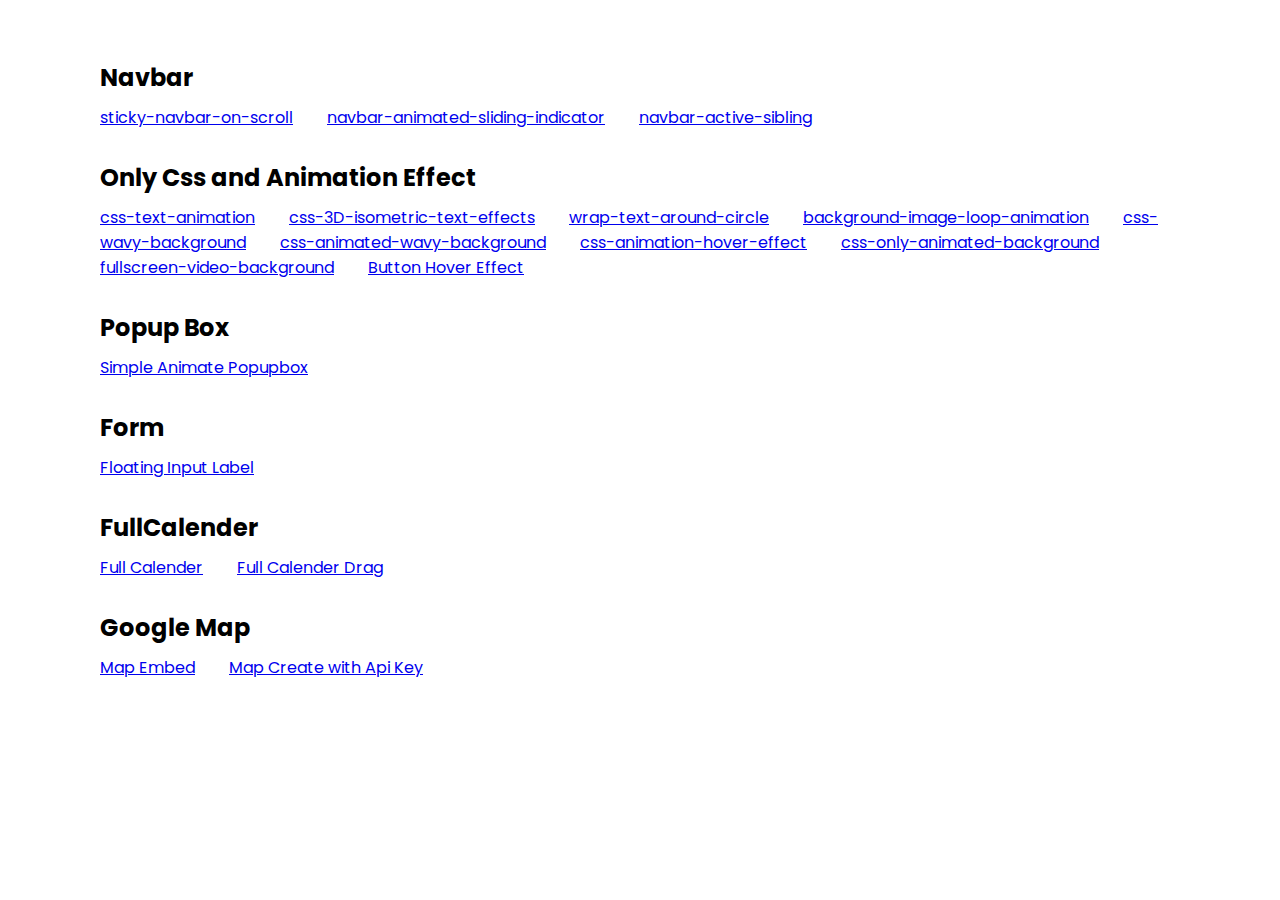
<file: index.html>
<!DOCTYPE html>
<html lang="en">
<head>
    <meta charset="UTF-8">
    <meta http-equiv="X-UA-Compatible" content="IE=edge">
    <meta name="viewport" content="width=device-width, initial-scale=1.0">
    <title>All</title>
</head>
<link rel="stylesheet" href="style.css">
<body >
    <div class="menuz">
        <div class="gsectionz">
            <h2>Navbar</h2>
            <a href="./components/sticky-navbar-on-scroll/index.html" target="_blank" class="mr-30">sticky-navbar-on-scroll</a>
            <a href="./components/navbar-animated-sliding-indicator/index.html" target="_blank" class="mr-30">navbar-animated-sliding-indicator</a>
            <a href="./components/navbar-active-sibling/index.html" target="_blank" class="mr-30">navbar-active-sibling</a>
        </div>
        <div class="gsectionz">
            <h2> Only Css and Animation Effect</h2>
            <a href="./components/css-text-animation/index.html" target="_blank" class="mr-30">css-text-animation</a>
            <a href="./components/css-3D-isometric-text-effects/index.html" target="_blank" class="mr-30">css-3D-isometric-text-effects</a>
            <a href="./components/wrap-text-around-circle/index.html" target="_blank" class="mr-30">wrap-text-around-circle</a>
            <a href="./components/background-image-loop-animation/index.html" target="_blank" class="mr-30">background-image-loop-animation</a>
            <a href="./components/css-wavy-background/index.html" target="_blank" class="mr-30">css-wavy-background</a>
            <a href="./components/css-animated-wavy-background/index.html" target="_blank" class="mr-30">css-animated-wavy-background</a>
            <a href="./components/css-animation-hover-effect/index.html" target="_blank" class="mr-30">css-animation-hover-effect</a>
            <a href="./components/css-only-animated-background/index.html" target="_blank" class="mr-30">css-only-animated-background</a>
            <a href="./components/fullscreen-video-background/index.html" target="_blank" class="mr-30">fullscreen-video-background</a>
            <a href="./components/button-hover-effect/index.html" target="_blank" class="mr-30">Button Hover Effect</a>
            <!-- <a href="#" target="_blank" class="mr-30"></a> -->
        </div>
        <div class="gsectionz">
            <h2>Popup Box</h2>
            <a href="./pages/simple-animate-popupbox/popupbox.html" target="_blank" class="mr-30">Simple Animate Popupbox</a>
        </div>
        <div class="gsectionz">
            <h2>Form</h2>
            <a href="./components/floating-input-label/index.html" target="_blank" class="mr-30">Floating Input Label</a>
        </div>
        <div class="gsectionz">
            <h2>FullCalender</h2>
            <a href="./components/fullcalender/index.html" target="_blank" class="mr-30">Full Calender</a>
            <a href="./components/fullcalendar-drag/index.html" target="_blank" class="mr-30">Full Calender Drag</a>
        </div>
        <div class="gsectionz">
            <h2>Google Map</h2>
            <a href="./components/add-embed-google-map/index.html" target="_blank" class="mr-30">Map Embed</a>
            <a href="./components/google-map/index.html" target="_blank" class="mr-30">Map Create with Api Key</a>
        </div>
    </div>
    <script src="./libraries/jQuery/jquery.min.js"></script>
    <script src="script.js"></script>
</body>
</html>
</file>
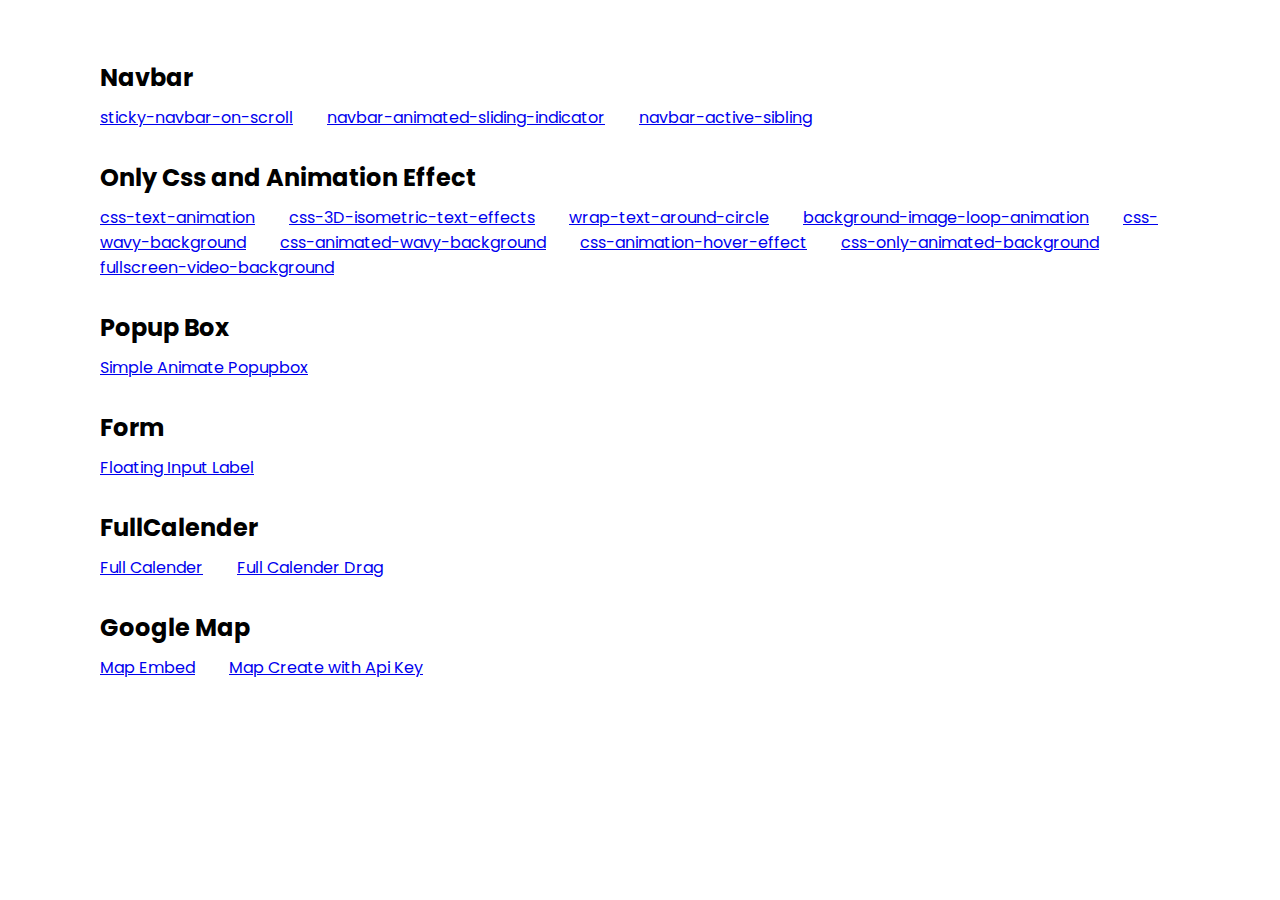
<file: src/index.html>
<!DOCTYPE html>
<html lang="en">
<head>
    <meta charset="UTF-8">
    <meta http-equiv="X-UA-Compatible" content="IE=edge">
    <meta name="viewport" content="width=device-width, initial-scale=1.0">
    <title>All</title>
</head>
<link rel="stylesheet" href="style.css">
<body >
    <div class="menuz">
        <div class="gsectionz">
            <h2>Navbar</h2>
            <a href="./components/sticky-navbar-on-scroll/index.html" target="_blank" class="mr-30">sticky-navbar-on-scroll</a>
            <a href="./components/navbar-animated-sliding-indicator/index.html" target="_blank" class="mr-30">navbar-animated-sliding-indicator</a>
            <a href="./components/navbar-active-sibling/index.html" target="_blank" class="mr-30">navbar-active-sibling</a>
        </div>
        <div class="gsectionz">
            <h2> Only Css and Animation Effect</h2>
            <a href="./components/css-text-animation/index.html" target="_blank" class="mr-30">css-text-animation</a>
            <a href="./components/css-3D-isometric-text-effects/index.html" target="_blank" class="mr-30">css-3D-isometric-text-effects</a>
            <a href="./components/wrap-text-around-circle/index.html" target="_blank" class="mr-30">wrap-text-around-circle</a>
            <a href="./components/background-image-loop-animation/index.html" target="_blank" class="mr-30">background-image-loop-animation</a>
            <a href="./components/css-wavy-background/index.html" target="_blank" class="mr-30">css-wavy-background</a>
            <a href="./components/css-animated-wavy-background/index.html" target="_blank" class="mr-30">css-animated-wavy-background</a>
            <a href="./components/css-animation-hover-effect/index.html" target="_blank" class="mr-30">css-animation-hover-effect</a>
            <a href="./components/css-only-animated-background/index.html" target="_blank" class="mr-30">css-only-animated-background</a>
            <a href="./components/fullscreen-video-background/index.html" target="_blank" class="mr-30">fullscreen-video-background</a>
            <!-- <a href="#" target="_blank" class="mr-30"></a>
            <a href="#" target="_blank" class="mr-30"></a>
            <a href="#" target="_blank" class="mr-30"></a> -->
        </div>
        <div class="gsectionz">
            <h2>Popup Box</h2>
            <a href="./pages/simple-animate-popupbox/popupbox.html" target="_blank" class="mr-30">Simple Animate Popupbox</a>
        </div>
        <div class="gsectionz">
            <h2>Form</h2>
            <a href="./components/floating-input-label/index.html" target="_blank" class="mr-30">Floating Input Label</a>
        </div>
        <div class="gsectionz">
            <h2>FullCalender</h2>
            <a href="./components/fullcalender/index.html" target="_blank" class="mr-30">Full Calender</a>
            <a href="./components/fullcalendar-drag/index.html" target="_blank" class="mr-30">Full Calender Drag</a>
        </div>
        <div class="gsectionz">
            <h2>Google Map</h2>
            <a href="./components/add-embed-google-map/index.html" target="_blank" class="mr-30">Map Embed</a>
            <a href="./components/google-map/index.html" target="_blank" class="mr-30">Map Create with Api Key</a>
        </div>
    </div>
    <script src="./libraries/jQuery/jquery.min.js"></script>
    <script src="script.js"></script>
</body>
</html>
</file>
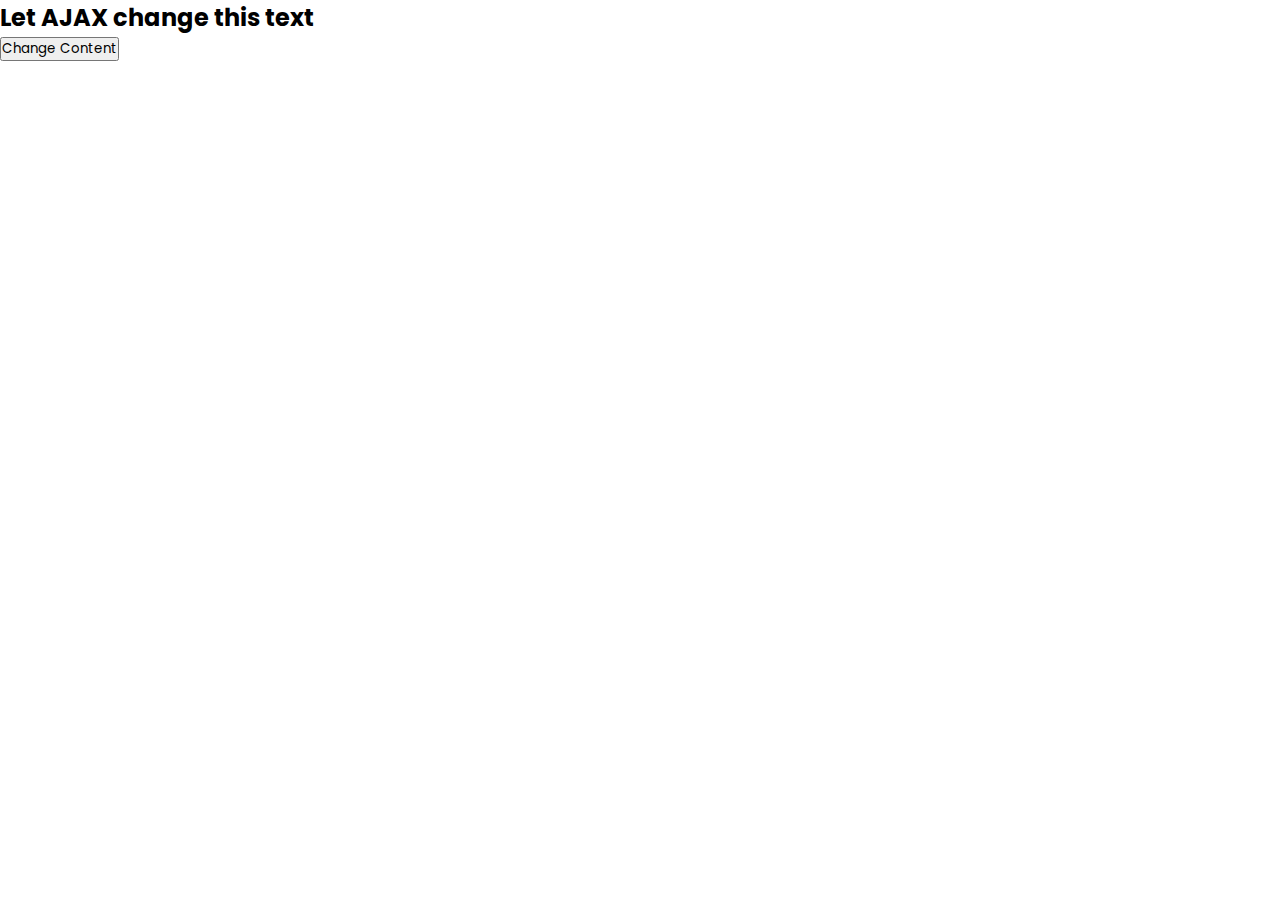
<file: components/ajax-test/index.html>
<!DOCTYPE html>
<html lang="en">
<head>
  <meta charset="UTF-8">
  <meta http-equiv="X-UA-Compatible" content="IE=edge">
  <meta name="viewport" content="width=device-width, initial-scale=1.0">
  <title>AJAX</title>
</head>
<link rel="stylesheet" href="style.css">
<body>
  <div id="demo">
    <h2>Let AJAX change this text</h2>
    <button type="button" onclick="loadDoc()">Change Content</button>
  </div>
  
  <script>
    function loadDoc() {
      const xhttp = new XMLHttpRequest();
      xhttp.onload = function() {
        document.getElementById("demo").innerHTML = this.responseText;
      }
      xhttp.open("GET", "ajax_info.txt", true);
      xhttp.send();
    }
  </script>
</body>
</html>
</file>
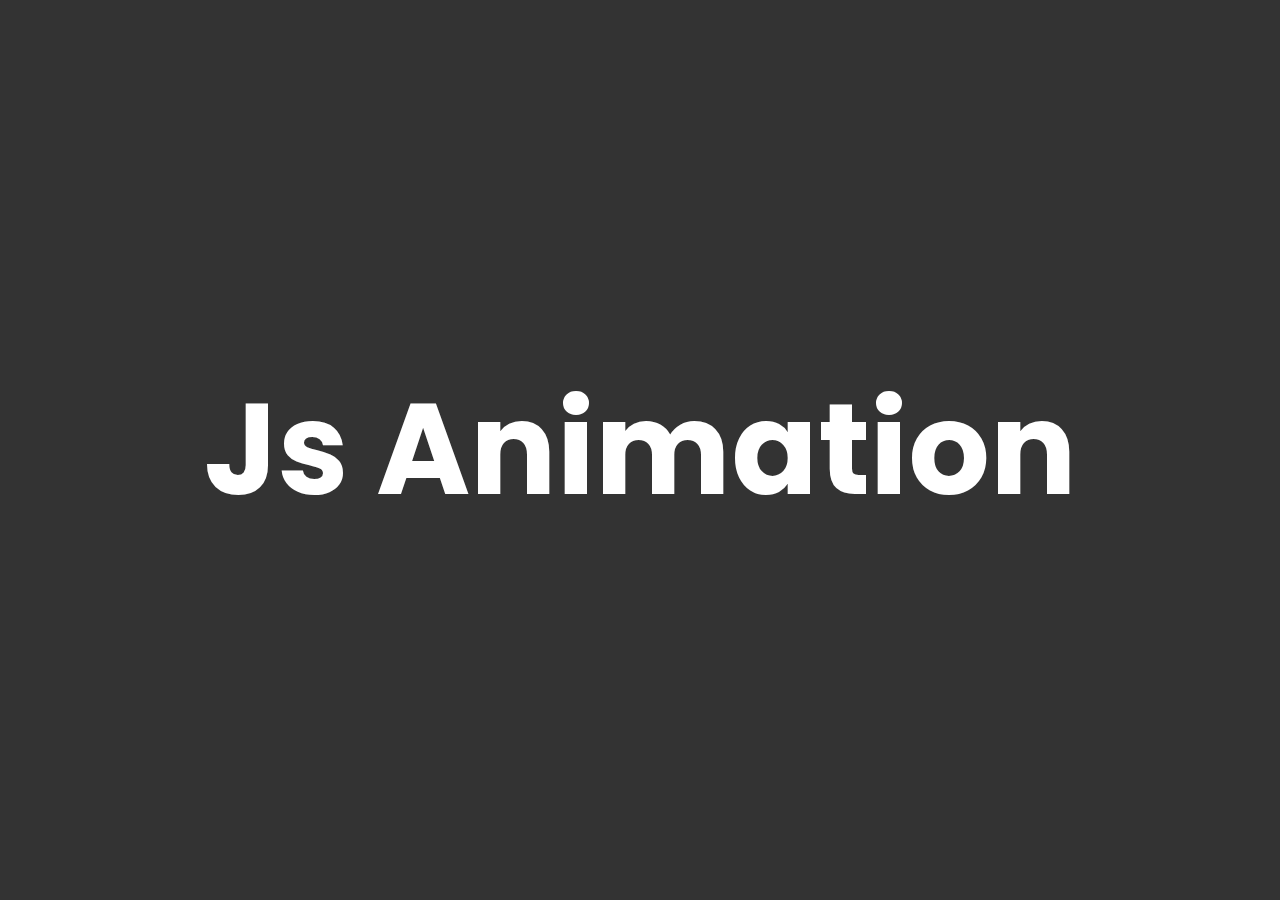
<file: components/background-image-loop-animation/index.html>
<!DOCTYPE html>
<html lang="en">
<head>
    <meta charset="UTF-8">
    <meta http-equiv="X-UA-Compatible" content="IE=edge">
    <meta name="viewport" content="width=device-width, initial-scale=1.0">
    <title>Background Image Loop Animation</title>
</head>
<link rel="stylesheet" href="style.css">
<body >
    <section>
        <h2>Js Animation</h2>
        <div class="banner">
            <div class="blocks"></div>
        </div>
    </section>

    <script src="script.js"></script>
</body>
</html>
</file>
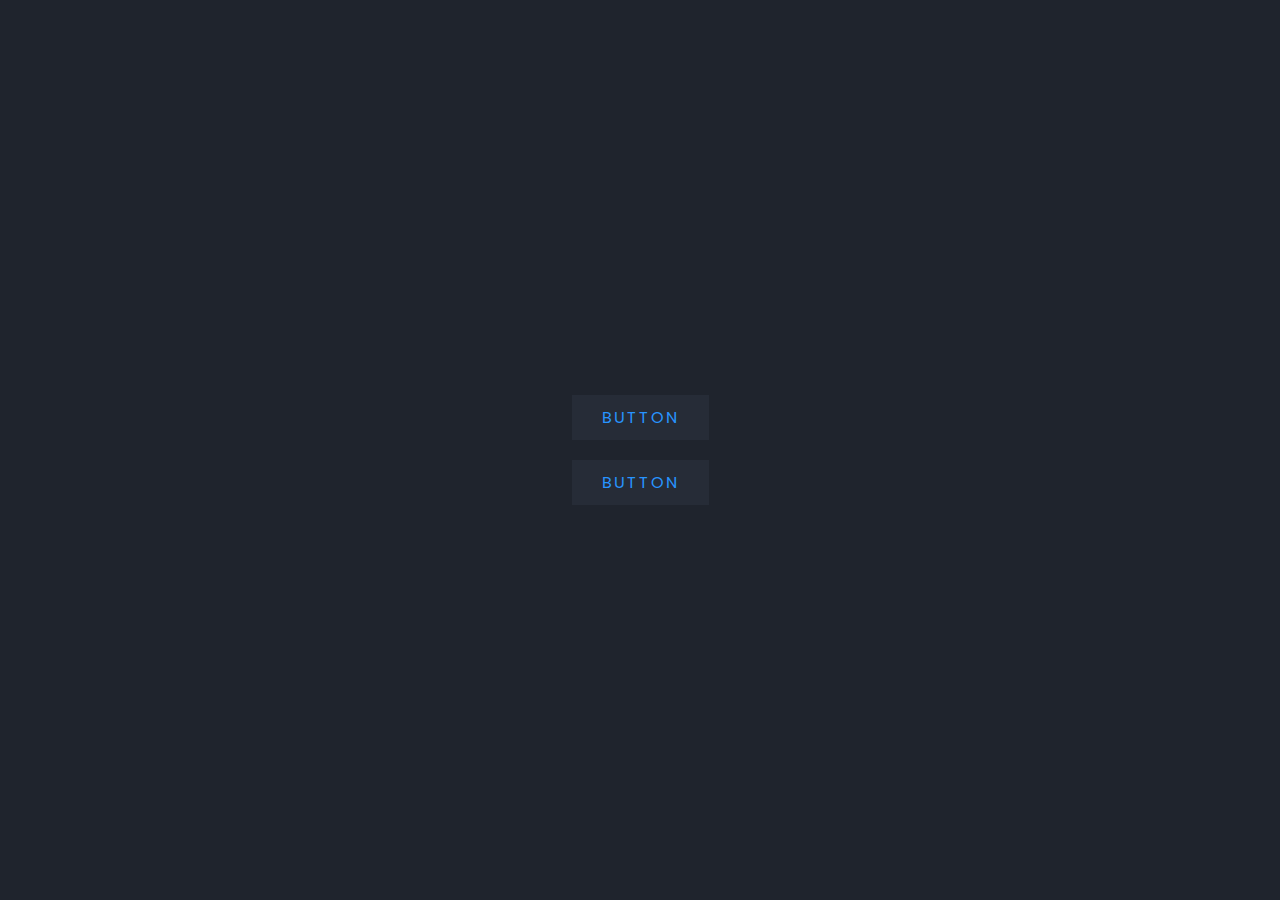
<file: components/button-hover-effect/index.html>
<!DOCTYPE html>
<html lang="en">
<head>
    <meta charset="UTF-8">
    <meta http-equiv="X-UA-Compatible" content="IE=edge">
    <meta name="viewport" content="width=device-width, initial-scale=1.0">
    <title>Text Animation</title>
</head>
<link rel="stylesheet" href="style.css">
<body >
    <a href="#">
        <span></span>
        <span></span>
        <span></span>
        <span></span>
        Button
    </a>
    <a href="#">
        <span></span>
        <span></span>
        <span></span>
        <span></span>
        Button
    </a>
</body>
</html>
</file>
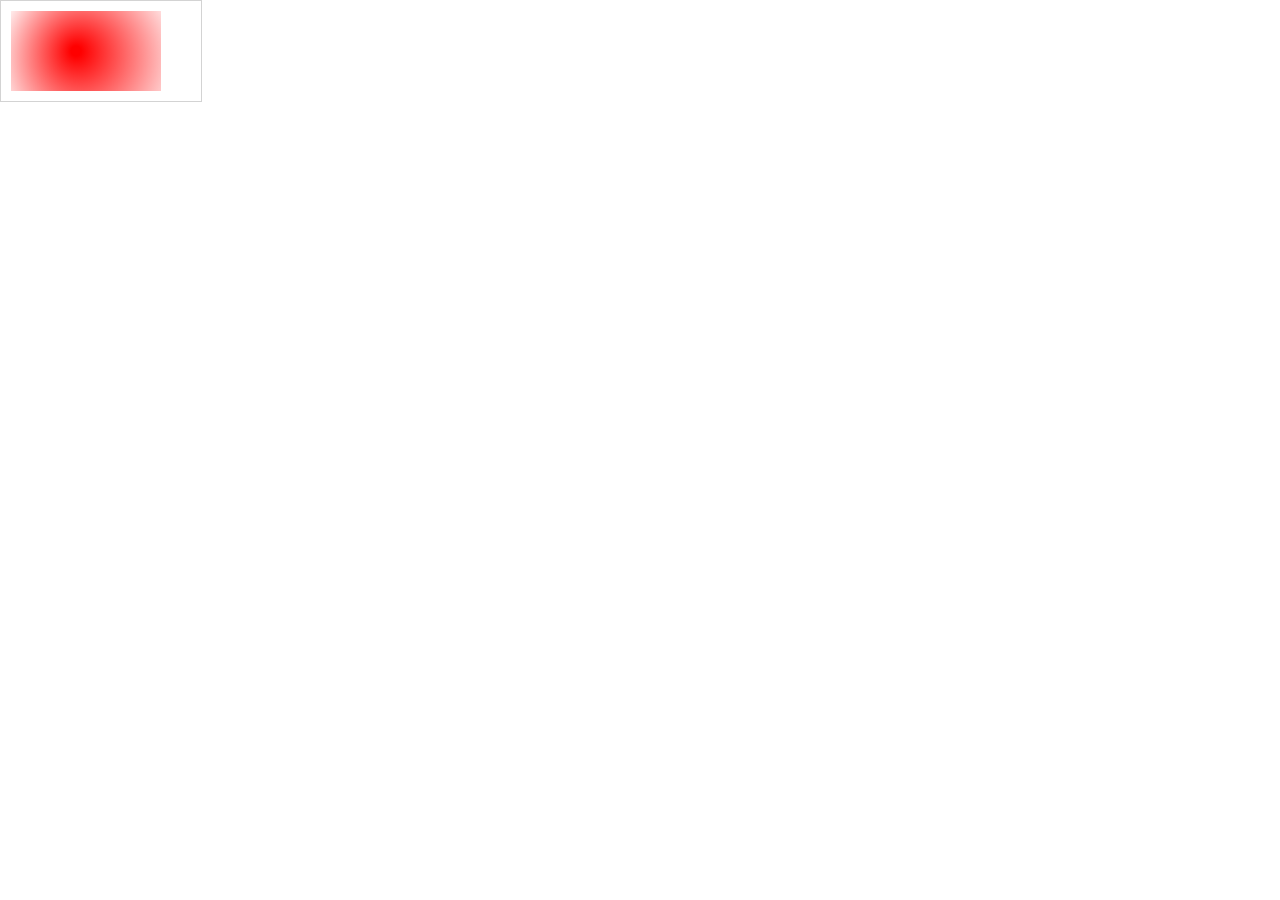
<file: components/canvas-test/index.html>
<!DOCTYPE html>
<html lang="en">
  <head>
    <meta charset="UTF-8">
    <meta http-equiv="X-UA-Compatible" content="IE=edge">
    <meta name="viewport" content="width=device-width, initial-scale=1.0">
    <title>Canvas</title>
  </head>
  <link rel="stylesheet" href="style.css">
  <body>
    <canvas id="myCanvas" width="200" height="100"
    style="border:1px solid #d3d3d3;">
    Your browser does not support the HTML5 canvas tag.</canvas>


    <script>
      var c = document.getElementById("myCanvas");
      var ctx = c.getContext("2d");
      
      // Create gradient
      var grd = ctx.createRadialGradient(75,50,5,90,60,100);
      grd.addColorStop(0,"red");
      grd.addColorStop(1,"white");
      
      // Fill with gradient
      ctx.fillStyle = grd;
      ctx.fillRect(10,10,150,80);


    </script>
    
  </body>
</html>
</file>
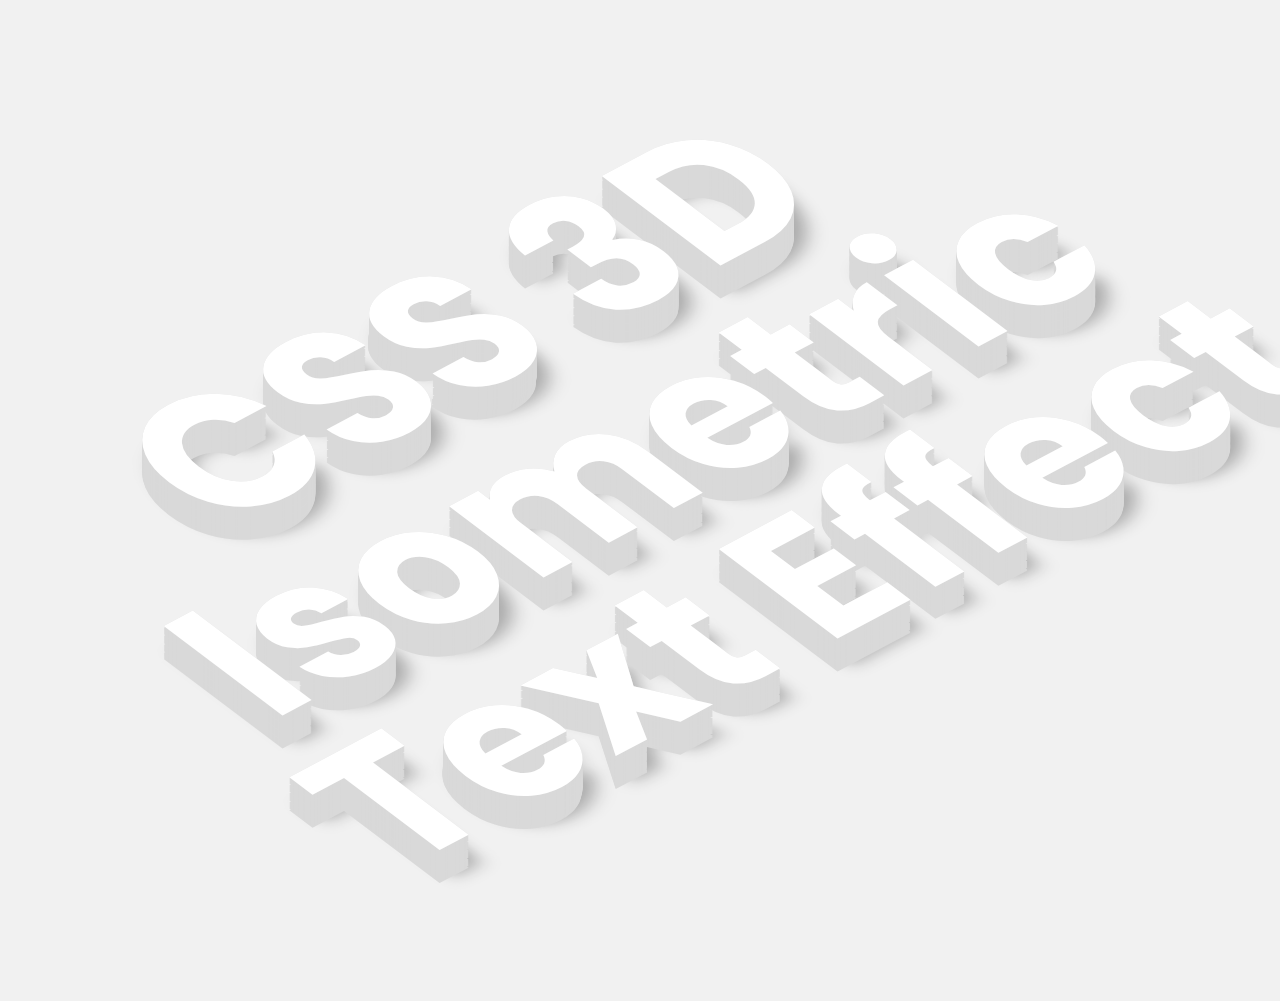
<file: components/css-3D-isometric-text-effects/index.html>
<!DOCTYPE html>
<html lang="en">
<head>
    <meta charset="UTF-8">
    <meta http-equiv="X-UA-Compatible" content="IE=edge">
    <meta name="viewport" content="width=device-width, initial-scale=1.0">
    <title>CSS 3D Isometric Text Effects</title>
</head>
<link rel="stylesheet" href="style.css">
<body >
    <div id="text" data-text="CSS 3D Isometric Text Effect">CSS 3D Isometric Text Effect</div>

    <script src="script.js"></script>
</body>
</html>
</file>
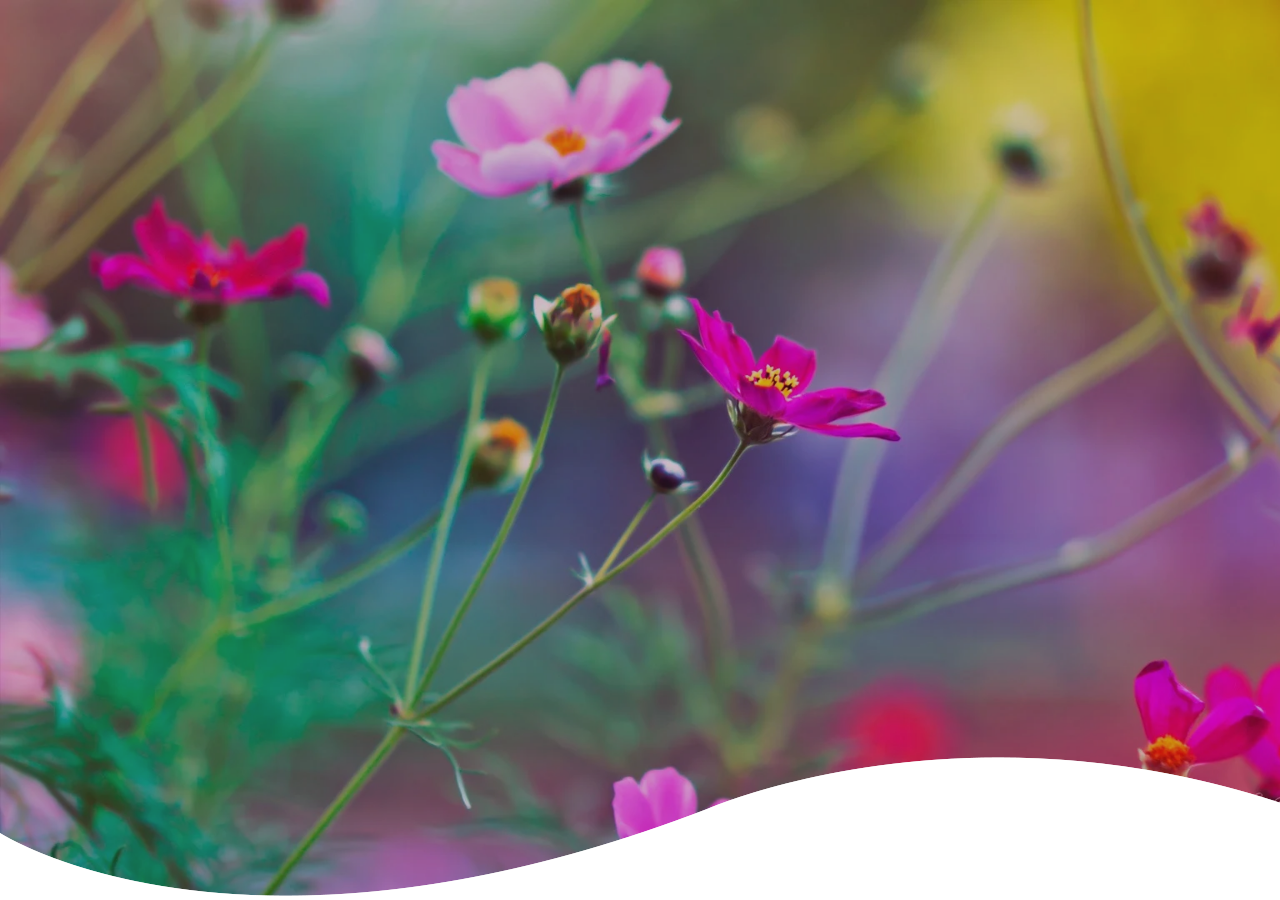
<file: components/css-animated-wavy-background/index.html>
<!DOCTYPE html>
<html lang="en">
<head>
    <meta charset="UTF-8">
    <meta http-equiv="X-UA-Compatible" content="IE=edge">
    <meta name="viewport" content="width=device-width, initial-scale=1.0">
    <title>Animated Wavy Background</title>
</head>
<link rel="stylesheet" href="style.css">
<body >
    <section>
        <div class="wave"></div>
    </section>
</body>
</html>
</file>
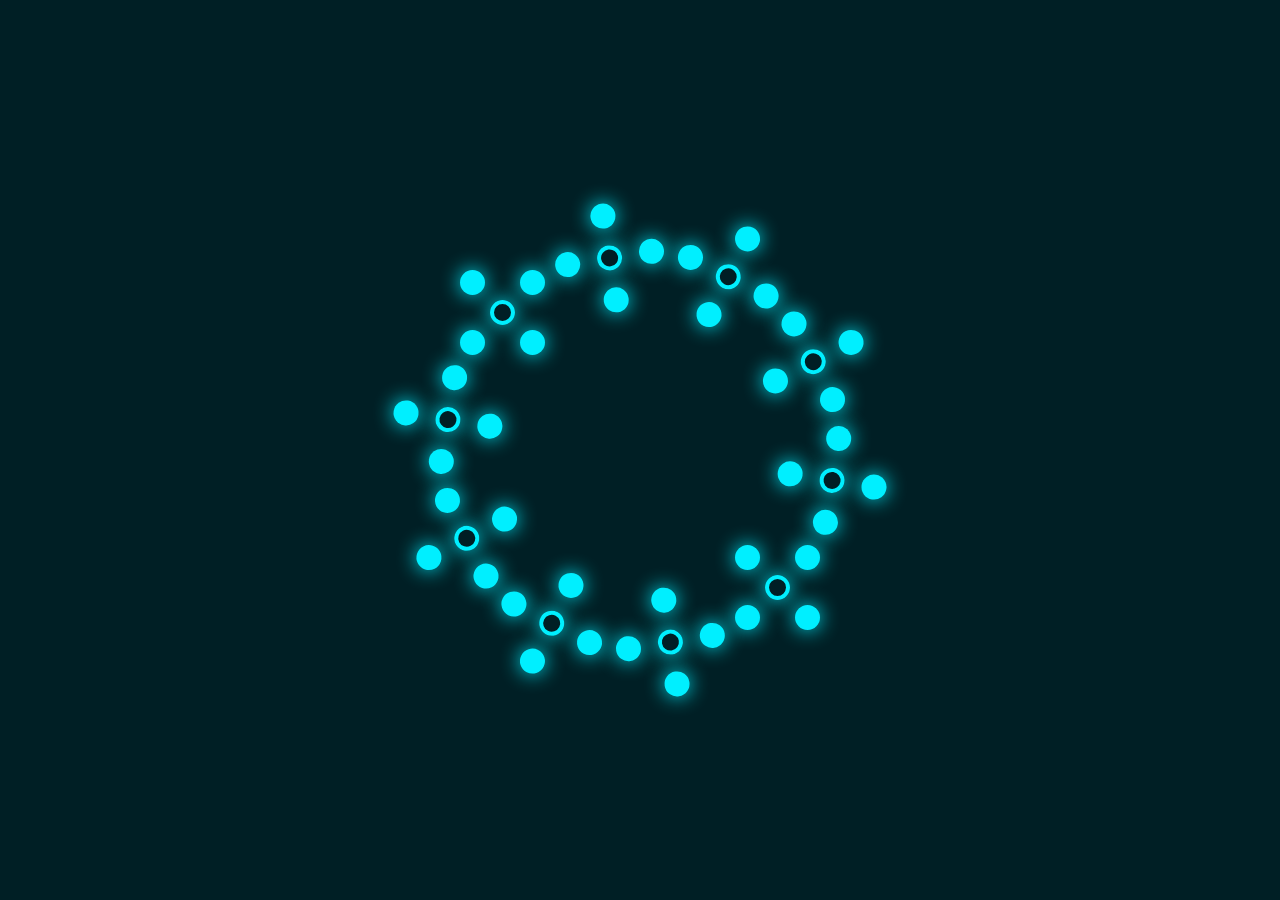
<file: components/css-animation-hover-effect/index.html>
<!DOCTYPE html>
<html lang="en">
<head>
    <meta charset="UTF-8">
    <meta http-equiv="X-UA-Compatible" content="IE=edge">
    <meta name="viewport" content="width=device-width, initial-scale=1.0">
    <title>Hover Animation</title>
</head>
<link rel="stylesheet" href="style.css">
<body >
    <div class="loader">
        <span style="--i:1;"></span>
        <span style="--i:2;"></span>
        <span style="--i:3;"></span>
        <span style="--i:4;"></span>
        <span style="--i:5;"></span>
        <span style="--i:6;"></span>
        <span style="--i:7;"></span>
        <span style="--i:8;"></span>
        <span style="--i:9;"></span>
        <span style="--i:10;"></span>
    </div>

</body>
</html>
</file>
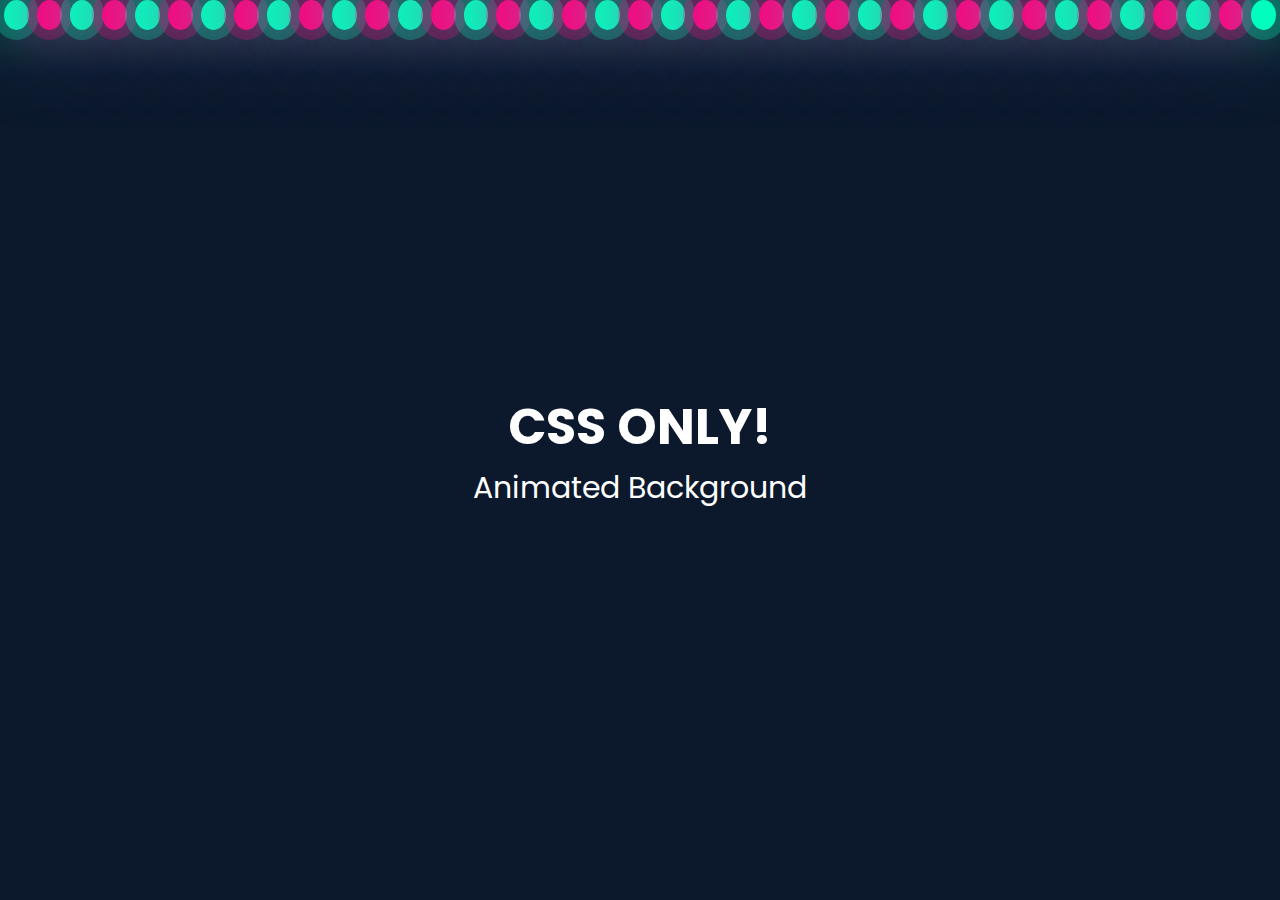
<file: components/css-only-animated-background/index.html>
<!DOCTYPE html>
<html lang="en">
<head>
    <meta charset="UTF-8">
    <meta http-equiv="X-UA-Compatible" content="IE=edge">
    <meta name="viewport" content="width=device-width, initial-scale=1.0">
    <title>Animated Background</title>
</head>
<link rel="stylesheet" href="style.css">
<body >
    <div class="container">
        <div class="bubbles">
            <span style="--i:11"></span>
            <span style="--i:12"></span>
            <span style="--i:24"></span>
            <span style="--i:10"></span>
            <span style="--i:14"></span>
            <span style="--i:23"></span>
            <span style="--i:18"></span>
            <span style="--i:16"></span>
            <span style="--i:19"></span>
            <span style="--i:20"></span>
            <span style="--i:22"></span>
            <span style="--i:25"></span>
            <span style="--i:18"></span>
            <span style="--i:21"></span>
            <span style="--i:15"></span>
            <span style="--i:13"></span>
            <span style="--i:11"></span>
            <span style="--i:12"></span>
            <span style="--i:24"></span>
            <span style="--i:10"></span>
            <span style="--i:14"></span>
            <span style="--i:23"></span>
            <span style="--i:18"></span>
            <span style="--i:16"></span>
            <span style="--i:19"></span>
            <span style="--i:20"></span>
            <span style="--i:22"></span>
            <span style="--i:25"></span>
            <span style="--i:18"></span>
            <span style="--i:21"></span>
            <span style="--i:15"></span>
            <span style="--i:13"></span>
            <span style="--i:11"></span>
            <span style="--i:12"></span>
            <span style="--i:24"></span>
            <span style="--i:10"></span>
            <span style="--i:14"></span>
            <span style="--i:23"></span>
            <span style="--i:18"></span>
        </div>
        <div class="content">
            <h1>CSS Only!</h1>
            <p>Animated Background</p>
        </div>
    </div>

</body>
</html>
</file>
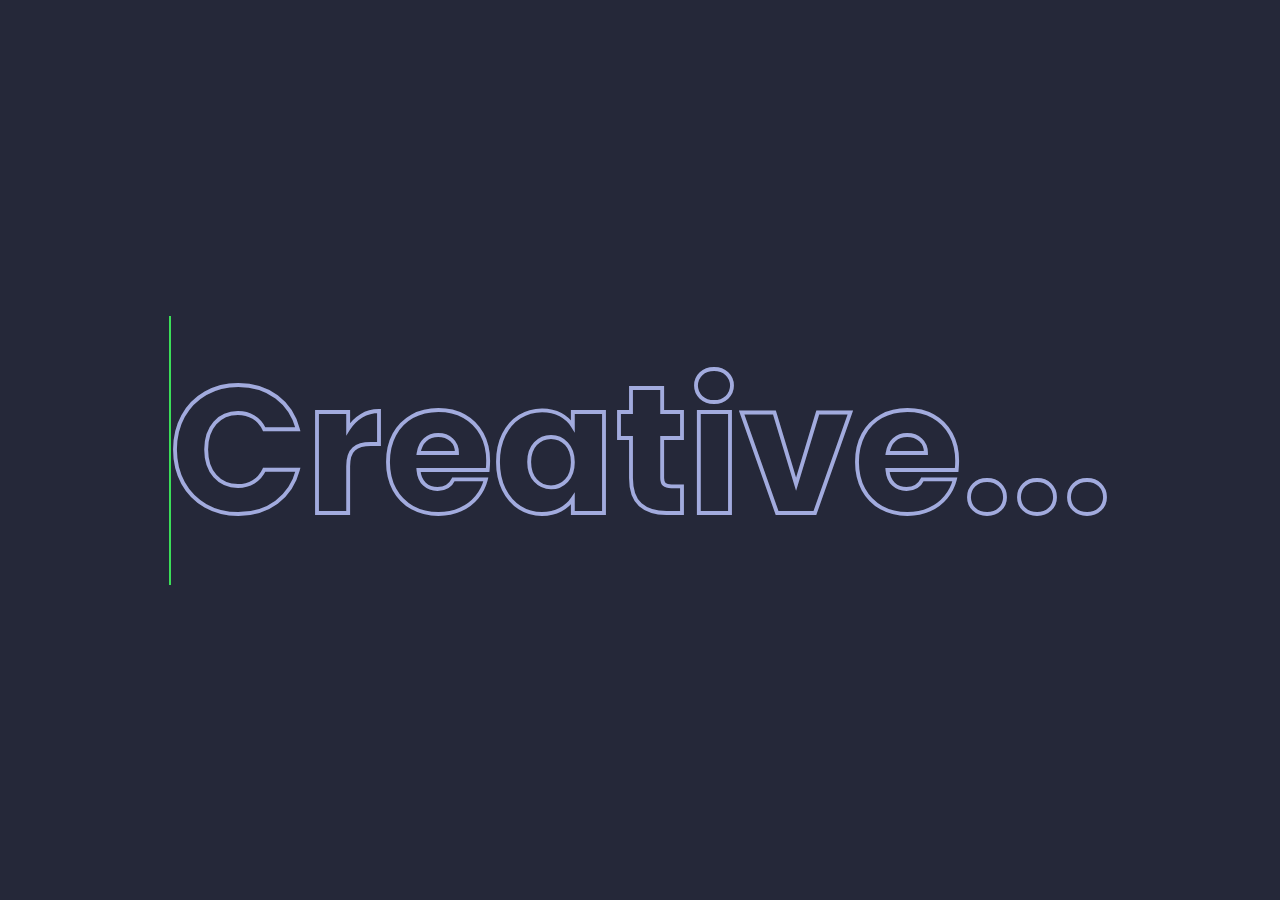
<file: components/css-text-animation/index.html>
<!DOCTYPE html>
<html lang="en">
<head>
    <meta charset="UTF-8">
    <meta http-equiv="X-UA-Compatible" content="IE=edge">
    <meta name="viewport" content="width=device-width, initial-scale=1.0">
    <title>Text Animation</title>
</head>
<link rel="stylesheet" href="style.css">
<body >
    <h2 data-text="Creative...">Creative...</h2>

</body>
</html>
</file>
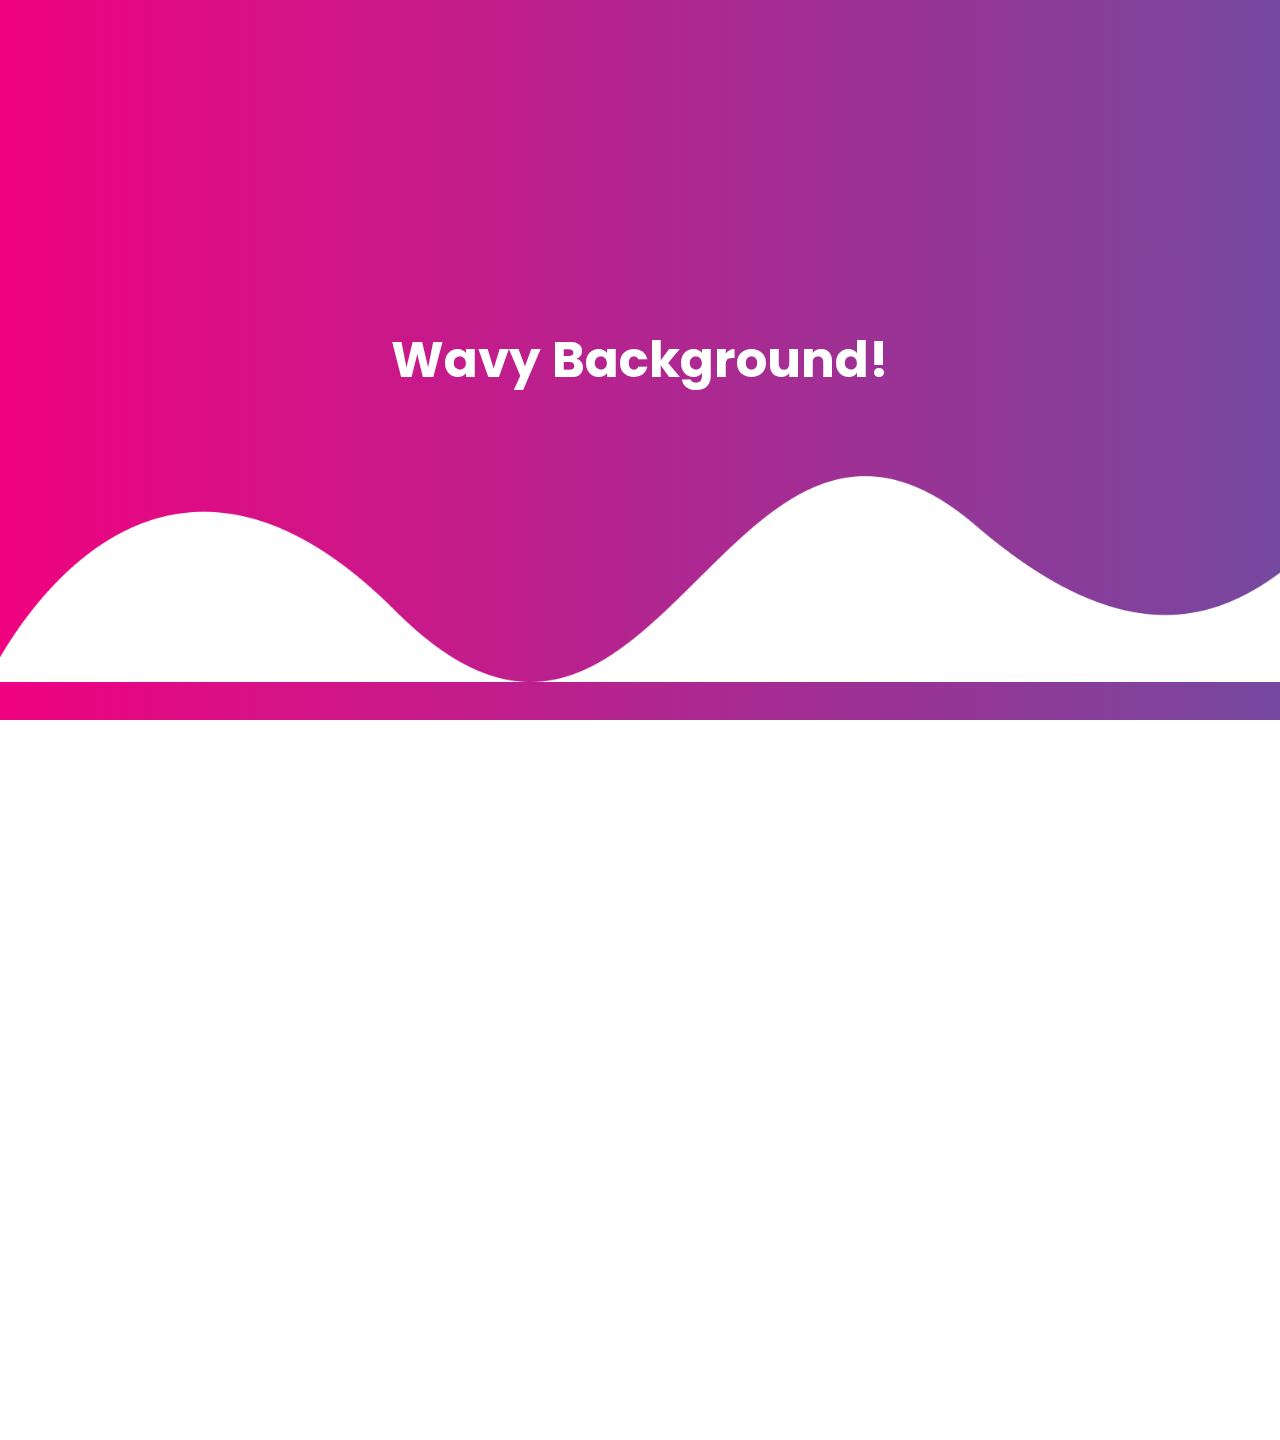
<file: components/css-wavy-background/index.html>
<!DOCTYPE html>
<html lang="en">
<head>
    <meta charset="UTF-8">
    <meta http-equiv="X-UA-Compatible" content="IE=edge">
    <meta name="viewport" content="width=device-width, initial-scale=1.0">
    <title>Wavy Background</title>
</head>
<link rel="stylesheet" href="style.css">
<body >
    <section class="wave">
        <div class="content">
            <h1>Wavy Background!</h1>
        </div>
    </section>
    <section> </section>
</body>
</html>
</file>
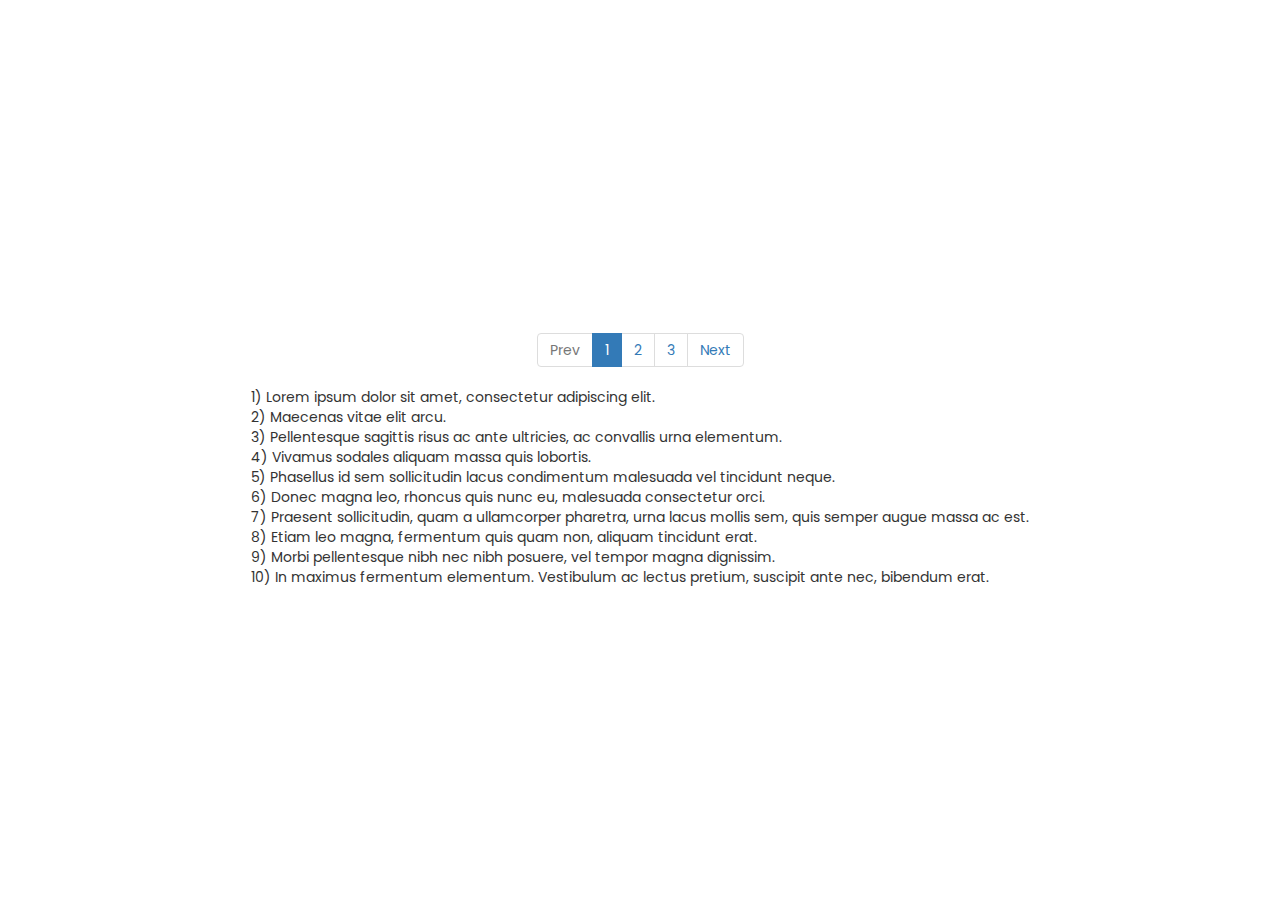
<file: components/custom-paganation-limit/index.html>
<!DOCTYPE html>
<html lang="en">
<head>
    <meta charset="UTF-8">
    <meta http-equiv="X-UA-Compatible" content="IE=edge">
    <meta name="viewport" content="width=device-width, initial-scale=1.0">
    <title>Custom Paganition</title>
</head>
<link rel="stylesheet" href="style.css">
<body >
  
  <link href="https://maxcdn.bootstrapcdn.com/bootstrap/3.3.7/css/bootstrap.min.css" rel="stylesheet">
  
  <div class="pagination">
  </div>
  
  <div id="jar" style="display:none">
      <div class="content">1) Lorem ipsum dolor sit amet, consectetur adipiscing elit.</div>
      <div class="content">2) Maecenas vitae elit arcu.</div>
      <div class="content">3) Pellentesque sagittis risus ac ante ultricies, ac convallis urna elementum.</div>
      <div class="content">4) Vivamus sodales aliquam massa quis lobortis. </div>
      <div class="content">5) Phasellus id sem sollicitudin lacus condimentum malesuada vel tincidunt neque.</div>
      <div class="content">6) Donec magna leo, rhoncus quis nunc eu, malesuada consectetur orci.</div>
      <div class="content">7) Praesent sollicitudin, quam a ullamcorper pharetra, urna lacus mollis sem, quis semper augue massa ac est.</div>
      <div class="content">8) Etiam leo magna, fermentum quis quam non, aliquam tincidunt erat.</div>
      <div class="content">9) Morbi pellentesque nibh nec nibh posuere, vel tempor magna dignissim.</div>
      <div class="content">10) In maximus fermentum elementum. Vestibulum ac lectus pretium, suscipit ante nec, bibendum erat.</div>
      <div class="content">11) Phasellus sit amet orci at lectus fermentum congue. Etiam faucibus scelerisque purus.</div>
      <div class="content">12) Pellentesque laoreet ipsum ac laoreet consectetur. </div>
      <div class="content">13) Integer aliquet odio magna, lobortis mattis tortor suscipit sed.</div>
      <div class="content">14) Class aptent taciti sociosqu ad litora torquent per conubia nostra, per inceptos himenaeos. </div>
      <div class="content">15) Mauris a tellus luctus turpis elementum imperdiet vitae malesuada mauris. </div>
      <div class="content">16) Donec id libero sagittis, laoreet lorem vel, tempus nunc. </div>
      <div class="content">17) Donec vitae neque sed ex tristique hendrerit.</div>
      <div class="content">18) Aliquam sollicitudin gravida varius.</div>
      <div class="content">19) Donec auctor, augue sed finibus fermentum, neque erat interdum libero, eget porta metus lectus quis odio.</div>
      <div class="content">20) Nunc quis ante enim. Etiam nisl orci, hendrerit ut pretium nec, tempor in metus.</div>
      <div class="content">21) Donec et semper arcu.</div>
      <div class="content">22) Donec lobortis interdum purus, eu semper nisl pulvinar ac.</div>
      <div class="content">23) Cras laoreet eu elit vel porta.</div>
      <div class="content">24) Quisque pharetra arcu eget diam posuere commodo.</div>
      <div class="content">25) Nulla ornare eleifend neque, eget tincidunt nunc ullamcorper id. Nulla facilisi.</div>
  </div>
  <script src="https://ajax.googleapis.com/ajax/libs/jquery/2.1.1/jquery.min.js"></script>
    <script src="./script.js"></script>
    
</body>
</html>
</file>
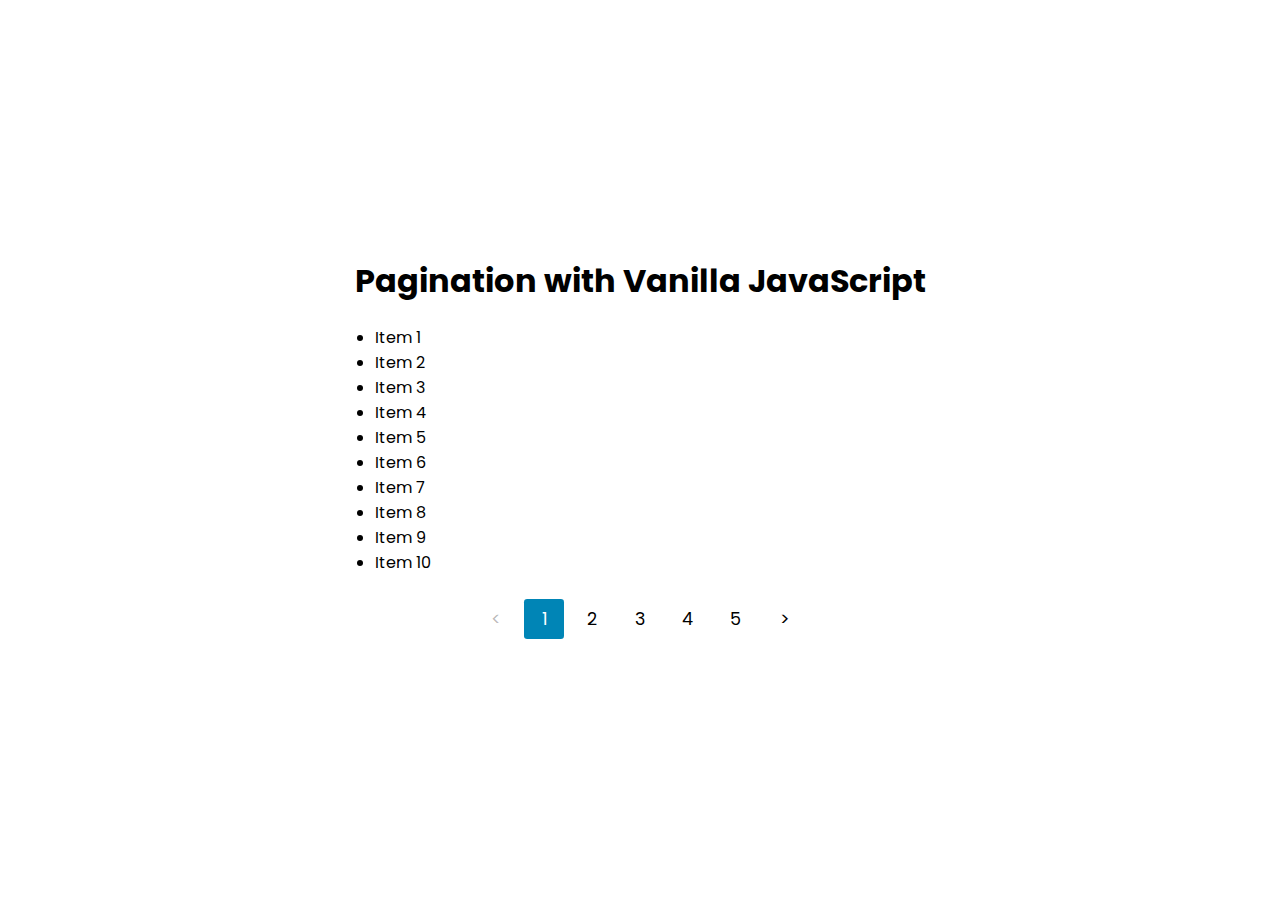
<file: components/custom-paganation-ui/index.html>
<!DOCTYPE html>
<html lang="en">
<head>
    <meta charset="UTF-8">
    <meta http-equiv="X-UA-Compatible" content="IE=edge">
    <meta name="viewport" content="width=device-width, initial-scale=1.0">
    <title>Custom Paganition</title>
</head>
<link rel="stylesheet" href="style.css">
<body >
  <main>

    <h1>Pagination with Vanilla JavaScript</h1>
    <ul id="paginated-list" data-current-page="1" aria-live="polite">
      <li>Item 1</li>
      <li>Item 2</li>
      <li>Item 3</li>
      <li>Item 4</li>
      <li>Item 5</li>
      <li>Item 6</li>
      <li>Item 7</li>
      <li>Item 8</li>
      <li>Item 9</li>
      <li>Item 10</li>
      <li>Item 11</li>
      <li>Item 12</li>
      <li>Item 13</li>
      <li>Item 14</li>
      <li>Item 15</li>
      <li>Item 16</li>
      <li>Item 17</li>
      <li>Item 18</li>
      <li>Item 19</li>
      <li>Item 20</li>
      <li>Item 21</li>
      <li>Item 22</li>
      <li>Item 23</li>
      <li>Item 24</li>
      <li>Item 25</li>
      <li>Item 26</li>
      <li>Item 27</li>
      <li>Item 28</li>
      <li>Item 29</li>
      <li>Item 30</li>
      <li>Item 31</li>
      <li>Item 32</li>
      <li>Item 33</li>
      <li>Item 34</li>
      <li>Item 35</li>
      <li>Item 36</li>
      <li>Item 37</li>
      <li>Item 38</li>
      <li>Item 39</li>
      <li>Item 40</li>
      <li>Item 41</li>
      <li>Item 42</li>
      <li>Item 43</li>
      <li>Item 44</li>
      <li>Item 45</li>
      <li>Item 46</li>
      <li>Item 47</li>
      <li>Item 48</li>
      <li>Item 49</li>
      <li>Item 50</li>
    </ul>
  
    <nav class="pagination-container">
      <button class="pagination-button" id="prev-button" aria-label="Previous page" title="Previous page">
        &lt;
      </button>
  
      <div id="pagination-numbers">
  
      </div>
  
      <button class="pagination-button" id="next-button" aria-label="Next page" title="Next page">
        &gt;
      </button>
    </nav>
  </main>


    <script src="./script.js"></script>
    
</body>
</html>
</file>
<file: style.css>
@import url('https://fonts.googleapis.com/css2?family=Poppins:ital,wght@0,100;0,200;0,300;0,400;0,500;0,600;0,700;0,800;1,100;1,200;1,300;1,400;1,500;1,600;1,700;1,800&display=swap');

* {
    margin: 0;
    padding: 0;
    box-sizing: border-box;
    font-family: 'Poppins', sans-serif;
}
body {
    min-height: 100vh;
    padding: 60px 100px;
}
h2 {
    margin-bottom: 10px;
}
.mr-30 {
    margin-right: 30px;
}
.gsectionz {
    margin-bottom: 30px;
}
</file>
<file: src/style.css>
@import url('https://fonts.googleapis.com/css2?family=Poppins:ital,wght@0,100;0,200;0,300;0,400;0,500;0,600;0,700;0,800;1,100;1,200;1,300;1,400;1,500;1,600;1,700;1,800&display=swap');

* {
    margin: 0;
    padding: 0;
    box-sizing: border-box;
    font-family: 'Poppins', sans-serif;
}
body {
    min-height: 100vh;
    padding: 60px 100px;
}
h2 {
    margin-bottom: 10px;
}
.mr-30 {
    margin-right: 30px;
}
.gsectionz {
    margin-bottom: 30px;
}
</file>
<file: components/ajax-test/style.css>
@import url('https://fonts.googleapis.com/css2?family=Poppins:ital,wght@0,100;0,200;0,300;0,400;0,500;0,600;0,700;0,800;1,100;1,200;1,300;1,400;1,500;1,600;1,700;1,800&display=swap');

* {
    margin: 0;
    padding: 0;
    box-sizing: border-box;
    font-family: 'Poppins', sans-serif;
}
</file>
<file: components/background-image-loop-animation/style.css>
@import url('https://fonts.googleapis.com/css2?family=Poppins:ital,wght@0,100;0,200;0,300;0,400;0,500;0,600;0,700;0,800;1,100;1,200;1,300;1,400;1,500;1,600;1,700;1,800&display=swap');

* {
    margin: 0;
    padding: 0;
    box-sizing: border-box;
    font-family: 'Poppins', sans-serif;
}
section {
    position: relative;
    width: 100%;
    height: 100vh;
    background: #333;
}
section h2 {
    position: relative;
    width: 100%;
    height: 100vh;
    text-align: center;
    line-height: 100vh;
    color: #fff;
    font-size: 10vw;
    font-weight: 700;
}
.banner {
    position: absolute;
    top: 0;
    left: 0;
    width: 100%;
    height: 100%;
    overflow: hidden;
    display: flex;
    flex-wrap: wrap;
}
.banner .blocks {
    position: relative;
    display: block;
    width: 5vw;
    height: 10vh;
    animation: animate 0.75s ease-in-out forwards;
}

.banner .blocks:nth-child(even) {
    animation: animate 1s ease-in-out forwards;
}
.banner .blocks:nth-child(7n+3) {
    animation: animate 2.5s ease-in-out forwards;
}
.banner .blocks:nth-child(7n+7) {
    animation: animate 1.5s ease-in-out forwards;
}

@keyframes animate {
    0% 
    {
        opacity: 0;
        transform: scale(0) translateY(1000px);
    }
    50% 
    {
        opacity: 1;
        background: url(./img/street.jpg);
        background-position: center;
        background-attachment: fixed;
        background-size: cover;
    }
    100% 
    {
        opacity: 1;
        transform: scale(1) translateY(0px);
        background: url(./img/street.jpg);
        background-position: center;
        background-attachment: fixed;
        background-size: cover;
    }
}
</file>
<file: components/button-hover-effect/style.css>
@import url('https://fonts.googleapis.com/css2?family=Poppins:ital,wght@0,100;0,200;0,300;0,400;0,500;0,600;0,700;0,800;1,100;1,200;1,300;1,400;1,500;1,600;1,700;1,800&display=swap');

* {
    margin: 0;
    padding: 0;
    box-sizing: border-box;
    font-family: 'Poppins', sans-serif;
}
body {
    display: flex;
    justify-content: center;
    align-items: center;
    flex-direction: column;
    min-height: 100vh;
    background: #1f242d;
}
a {
    position: relative;
    display: inline-block;
    padding: 10px 30px;
    text-decoration: none;
    text-transform: uppercase;
    color: #2894ff;
    background: #262c37;
    font-size: 16px;
    margin: 10px;
    letter-spacing: 2px;
}
a:hover {
    color: #fff;
    background: #2894ff;
    transition: 0.5s;
    transition-delay: 1s;
}
a span {
    position: absolute;
    display: block;
    background: #2894ff;
}
a span:nth-child(1) {
    left: 0;
    bottom: 0;
    width: 1px;
    height: 100%;
    transform: scaleY(0);
    transform-origin: top;
    transition: transform 0.25s;
}
a:hover span:nth-child(1) {
    transform: scaleY(1);
    transform-origin: bottom;
    transition: transform 0.25s;
}
a span:nth-child(2) {
    left: 0;
    top: 0;
    width: 100%;
    height: 1px;
    transform: scaleX(0);
    transform-origin: right;
    transition: transform 0.25s;
    transition-delay: 0.25s;
}
a:hover span:nth-child(2) {
    transform: scaleX(1);
    transform-origin: left;
    transition: transform 0.25s;
    transition-delay: 0.25s;
}
a span:nth-child(3) {
    right: 0;
    bottom: 0;
    width: 1px;
    height: 100%;
    transform: scaleY(0);
    transform-origin: bottom;
    transition: transform 0.25s;
    transition-delay: 0.5s;
}
a:hover span:nth-child(3) {
    transform: scaleY(1);
    transform-origin: top;
    transition: transform 0.25s;
    transition-delay: 0.5s;
}
a span:nth-child(4) {
    left: 0;
    bottom: 0;
    width: 100%;
    height: 1px;
    transform: scaleX(0);
    transform-origin: left;
    transition: transform 0.25s;
    transition-delay: 0.75s;
}
a:hover span:nth-child(4) {
    transform: scaleX(1);
    transform-origin: right;
    transition: transform 0.25s;
    transition-delay: 0.75s;
}
</file>
<file: components/canvas-test/style.css>
@import url('https://fonts.googleapis.com/css2?family=Poppins:ital,wght@0,100;0,200;0,300;0,400;0,500;0,600;0,700;0,800;1,100;1,200;1,300;1,400;1,500;1,600;1,700;1,800&display=swap');

* {
    margin: 0;
    padding: 0;
    box-sizing: border-box;
    font-family: 'Poppins', sans-serif;
}
</file>
<file: components/css-3D-isometric-text-effects/style.css>
@import url('https://fonts.googleapis.com/css2?family=Poppins:ital,wght@0,100;0,200;0,300;0,400;0,500;0,600;0,700;0,800;1,100;1,200;1,300;1,400;1,500;1,600;1,700;1,800&display=swap');

* {
    margin: 0;
    padding: 0;
    box-sizing: border-box;
    font-family: 'Poppins', sans-serif;
}
body {
    display: flex;
    justify-content: center;
    align-items: center;
    min-height: 100vh;
    background: #f1f1f1;
    overflow: hidden;
}
#text {
    position: relative;
    color: #fff;
    font-weight: 700;
    font-size: 12em;
    line-height: 1em;
    letter-spacing: 3px;
    text-align: center;
    transform: rotate(-28deg) skew(25deg);
}
#text::before {
    content: attr(data-text);
    position: absolute;
    top: 30px;
    left: -30px;
    color: rgba(0, 0, 0, 0.3);
    text-shadow: none;
    filter: blur(8px);
    z-index: -1;
}
</file>
<file: components/css-animated-wavy-background/style.css>
@import url('https://fonts.googleapis.com/css2?family=Poppins:ital,wght@0,100;0,200;0,300;0,400;0,500;0,600;0,700;0,800;1,100;1,200;1,300;1,400;1,500;1,600;1,700;1,800&display=swap');

* {
    margin: 0;
    padding: 0;
    box-sizing: border-box;
    font-family: 'Poppins', sans-serif;
}
section {
    position: relative;
    width: 100%;
    height: 100vh;
    background: url(img/bg.webp);
    background-size: cover;
    background-attachment: fixed;
    background-repeat: no-repeat;
}
section::after {
    content: '';
    position: absolute;
    background-color: #450f2f4a;
    width: 100%;
    height: 100%;
    top: 0;
    left: 0;
    opacity: 0.9;
}
section .wave {
    position: absolute;
    width: 100%;
    height: 143px;
    bottom: 0;
    left: 0;
    background: url(img/wave.png);
    animation: animate 10s linear infinite;
    z-index: 2;
}
section .wave::before {
    content: '';
    width: 100%;
    height: 143px;
    background: url(img/wave.png);
    position: absolute;
    top: 0;
    left: 0;
    opacity: 0.4;
    animation: animate-reverse 10s linear infinite;
}
section .wave::after {
    content: '';
    width: 100%;
    height: 143px;
    background: url(img/wave.png);
    position: absolute;
    top: 0;
    left: 0;
    opacity: 0.6;
    animation-delay: -5s;
    animation: animate 20s linear infinite;
}
@keyframes animate {
    0% {
        background-position: 0;
    }
    100% {
        background-position: 1360px;
    }
}
@keyframes animate-reverse {
    0% {
        background-position: 1360px;
    }
    100% {
        background-position: 0px;
    }
}
</file>
<file: components/css-animation-hover-effect/style.css>
@import url('https://fonts.googleapis.com/css2?family=Poppins:ital,wght@0,100;0,200;0,300;0,400;0,500;0,600;0,700;0,800;1,100;1,200;1,300;1,400;1,500;1,600;1,700;1,800&display=swap');

* {
    margin: 0;
    padding: 0;
    box-sizing: border-box;
    font-family: 'Poppins', sans-serif;
}
body {
    display: flex;
    justify-content: center;
    align-items: center;
    min-height: 100vh;
    overflow: hidden;
    background: #001f25;
}
.loader {
    position: relative;
    width: 300px;
    height: 300px;
}
.loader span {
    position: absolute;
    top: 0;
    left: 0;
    width: 100%;
    height: 100%;
    transform: rotate(calc(36deg * var(--i)));
}
.loader span::before {
    content: '';
    position: absolute;
    top: 0;
    left: 0;
    width: 25px;
    height: 25px;
    background: transparent;
    border: 4px solid #00efff;
    border-radius: 50%;
    box-sizing: border-box;
    box-shadow: 0 0 20px #00efff,
                -30px -30px 0 #00efff,
                -30px -30px 20px #00efff,
                30px 30px 0 #00efff,
                30px 30px 20px #00efff,
                30px -30px 0 #00efff,
                30px -30px 20px #00efff,
                -30px 30px 0 #00efff,
                -30px 30px 20px #00efff;
    animation: animate 5s linear infinite;
    animation-delay: calc(-0.25s * var(--i));
    transform-origin: 20px;
    transition: 2s;
}
.loader:hover span::before {
    transform-origin: 250px;
    box-shadow: 0 0 20px #00efff,
                -200px -200px 0 #00efff,
                -200px -200px 20px #00efff,
                200px 200px 0 #00efff,
                200px 200px 20px #00efff,
                200px -200px 0 #00efff,
                200px -200px 20px #00efff,
                -200px 200px 0 #00efff,
                -200px 200px 20px #00efff;
}
@keyframes animate {
    0% {
        transform: rotate(0deg);
        filter: hue-rotate(0deg);
    }
    100% {
        transform: rotate(360deg);
        filter: hue-rotate(360deg);
    }
}
</file>
<file: components/css-only-animated-background/style.css>
@import url('https://fonts.googleapis.com/css2?family=Poppins:ital,wght@0,100;0,200;0,300;0,400;0,500;0,600;0,700;0,800;1,100;1,200;1,300;1,400;1,500;1,600;1,700;1,800&display=swap');

* {
    margin: 0;
    padding: 0;
    box-sizing: border-box;
    font-family: 'Poppins', sans-serif;
}
body {
    position: relative;
    min-height: 100vh;
    overflow-x: hidden;
    background: #0c192c;
}
.container {
    position: relative;
    width: 100%;
    height: 100vh;
    overflow: hidden;


    display: flex;
    flex-direction: column;
    align-items: center;
    justify-content: center;
}
.bubbles {
    /* position: relative; */
    display: flex;

    position: absolute;
    width: 100%;
    height: 100%;
    top: 0;
    left: 0;
}
.bubbles span {
    position: relative;
    width: 30px;
    height: 30px;
    background: #00ffbf;
    margin: 0 4px;
    border-radius: 50%;
    box-shadow: 0 0 0 10px #00ffbf44, 0 0 50px #00ffbf, 0 0 100px #00ffbf ;
    animation: animate 15s linear infinite;
    animation-duration: calc(120s / var(--i) );
}

.bubbles span:nth-child(even) {
    background: #ff0080;
    box-shadow: 0 0 0 10px #ff008044, 0 0 50px #ff0080, 0 0 100px #ff0080;
}

@keyframes animate {
    0% {
        transform: translateY(100vh) scale(0);
    }
    100% {
        transform: translateY(-10vh) scale(1);
    }
}

.content {
    color: #fff;
    text-align: center;
}
.content h1 {
    font-size: 50px;
    text-transform: uppercase;
}
.content p {
    font-size: 30px;
}
</file>
<file: components/css-text-animation/style.css>
@import url('https://fonts.googleapis.com/css2?family=Poppins:ital,wght@0,100;0,200;0,300;0,400;0,500;0,600;0,700;0,800;1,100;1,200;1,300;1,400;1,500;1,600;1,700;1,800&display=swap');

* {
    margin: 0;
    padding: 0;
    box-sizing: border-box;
    font-family: 'Poppins', sans-serif;
}
body {
    display: flex;
    justify-content: center;
    align-items: center;
    min-height: 100vh;
    background: #252839;
}
h2 {
    position: relative;
    font-size: 14vw;
    color: #252839;
    -webkit-text-stroke: 0.3vw rgb(162, 171, 222);
}
h2:before {
    content: attr(data-text);
    position: absolute;
    top: 0;
    left: 0;
    width: 0;
    height: 100%;
    color: #3bdf58;
    -webkit-text-stroke: 0vw rgb(162, 171, 222);
    border-right: 2px solid #3bdf58;
    overflow: hidden;
    animation: animate 7s linear infinite;
}

@keyframes animate {
    0%, 10% , 100% {
        width: 0;
    }
    70%, 90% {
        width: 100%;
    }
}
</file>
<file: components/css-wavy-background/style.css>
@import url('https://fonts.googleapis.com/css2?family=Poppins:ital,wght@0,100;0,200;0,300;0,400;0,500;0,600;0,700;0,800;1,100;1,200;1,300;1,400;1,500;1,600;1,700;1,800&display=swap');

* {
    margin: 0;
    padding: 0;
    box-sizing: border-box;
    font-family: 'Poppins', sans-serif;
}

section {
    width: 100%;
    min-height: 720px;
}
.wave {
    position: relative;
    background: linear-gradient(90deg, #f0027f, #75489f);
}
.wave::before {
    content: '';
    position: absolute;
    bottom: 0;
    left: 0;
    width: 100%;
    height: 244px;
    background: url(img/wave.png);
    background-size: contain;
    background-repeat: no-repeat;
}
.content {
    position: absolute;
    width: 100%;
    height: 100%;
    top: 0;
    left: 0;
    z-index: 1;
    display: flex;
    justify-content: center;
    align-items: center;
}
.content h1 {
    color: #fff;
    font-size: 50px;
}
</file>
<file: components/custom-paganation-limit/style.css>
@import url('https://fonts.googleapis.com/css2?family=Poppins:ital,wght@0,100;0,200;0,300;0,400;0,500;0,600;0,700;0,800;1,100;1,200;1,300;1,400;1,500;1,600;1,700;1,800&display=swap');

* {
    margin: 0;
    padding: 0;
    box-sizing: border-box;
    font-family: 'Poppins', sans-serif;
}
body {
    display: flex;
    justify-content: center;
    align-items: center;
    flex-direction: column;
    min-height: 100vh;
    /* background: #252839; */
}
</file>
<file: components/custom-paganation-ui/style.css>
@import url('https://fonts.googleapis.com/css2?family=Poppins:ital,wght@0,100;0,200;0,300;0,400;0,500;0,600;0,700;0,800;1,100;1,200;1,300;1,400;1,500;1,600;1,700;1,800&display=swap');

* {
    margin: 0;
    padding: 0;
    box-sizing: border-box;
    font-family: 'Poppins', sans-serif;
}
body {
    display: flex;
    justify-content: center;
    align-items: center;
    flex-direction: column;
    min-height: 100vh;
    overflow-x: hidden;
    /* background: #252839; */
}

h1 {
    margin-bottom: 20px;
}

.hidden {
display: none;
}
#paginated-list {
    padding-left: 20px;
}

  .pagination-container {
    margin-top: 20px;
    display: flex;
    align-items: center;
    justify-content: center;
  }
  
  .pagination-number,
  .pagination-button{
    font-size: 1.1rem;
    background-color: transparent;
    border: none;
    margin: 0.25rem 0.25rem;
    cursor: pointer;
    height: 2.5rem;
    width: 2.5rem;
    border-radius: .2rem;
  }
  
  .pagination-number:hover,
  .pagination-button:not(.disabled):hover {
    background: #fff;
  }
  
  .pagination-number.active {
    color: #fff;
    background: #0085b6;
  }
</file>
